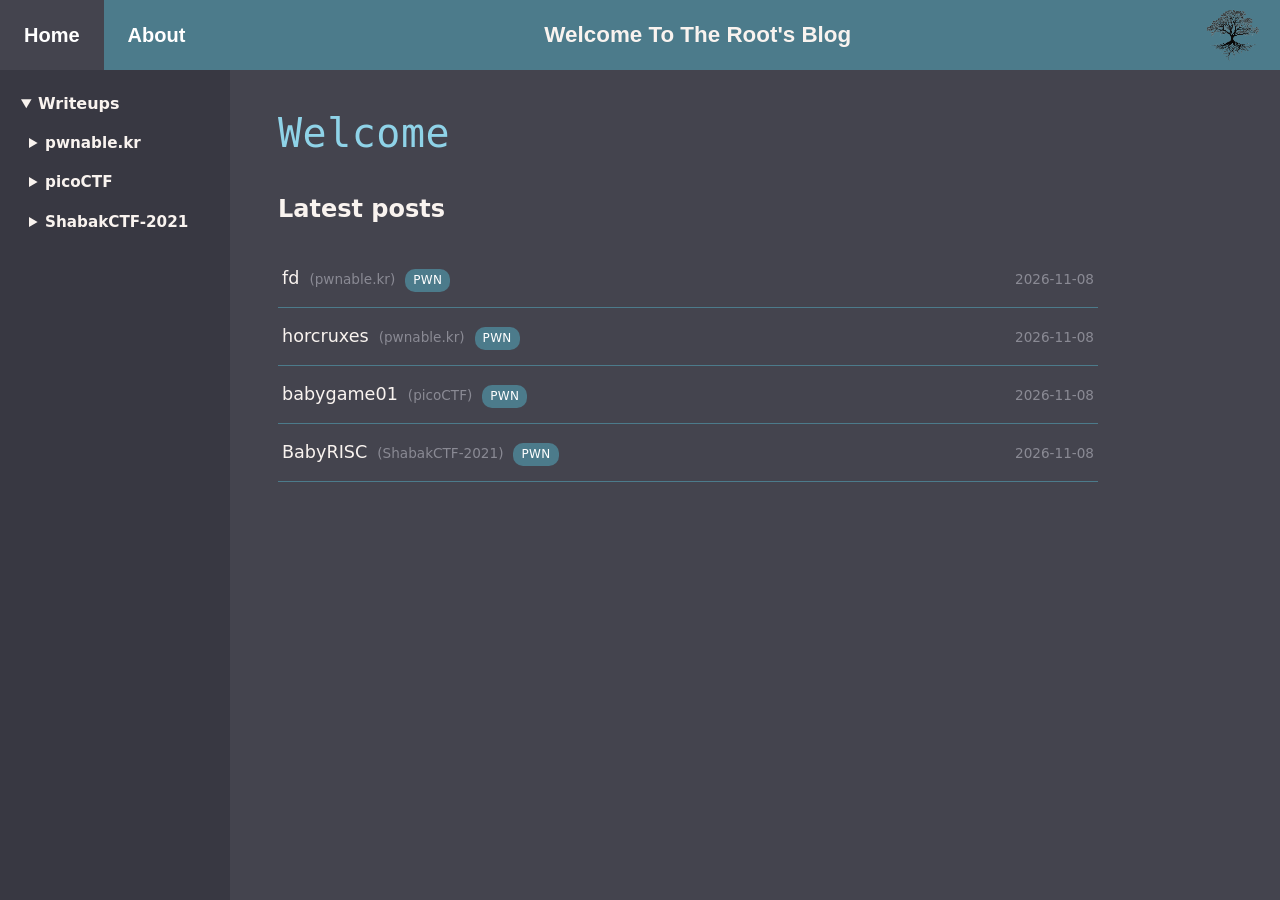
<file: index.html>
<!DOCTYPE html>
<html lang="en">
<head>
    <meta name="viewport" content="width=device-width, initial-scale=1.0" charset="UTF-8">
    <link rel="stylesheet" href="static/style.css">
    <title>RootBlog</title>

</head>
<body>

    <div class="top-block">
        <h1 class="Welcome">Welcome To The Root's Blog</h1>
        <a href="index.html"><button class="Home active">Home</button></a>
        <a href="about.html"><button class="About">About</button></a>
        <img class="RootLogo" src="static/images/root_logo.png">
    </div>
    <div class="sidebar">
    <details open>
        <summary>Writeups</summary>
        <details class="sub">
            <summary>pwnable.kr</summary>
            <ul>
                <li><a href="writeup/fd.html">fd</a></li>
                <li><a href="writeup/horcruxes.html">horcruxes</a></li>
            </ul>
        </details>
        <details class="sub">
            <summary>picoCTF</summary>
            <ul>
                <li><a href="writeup/babygame01.html">babygame01</a></li>
            </ul>
        </details>
        <details class="sub">
            <summary>ShabakCTF-2021</summary>
            <ul>
                <li><a href="writeup/babyrisc.html">BabyRISC</a></li>
            </ul>
        </details>
    </details>
</div>
    <div class="main-content">
<h2 class="hero-welcome">Welcome<span class="dots"></span></h2>
<h2 style="color:#F9F3EF;">Latest posts</h2>
<ul class="post-list">
            <li><a href="writeup/fd.html"><span class="post-title">fd</span> <span class="post-group">(pwnable.kr)</span> <span class="post-tag">pwn</span> <span class="post-date">2026-11-08</span></a></li>
            <li><a href="writeup/horcruxes.html"><span class="post-title">horcruxes</span> <span class="post-group">(pwnable.kr)</span> <span class="post-tag">pwn</span> <span class="post-date">2026-11-08</span></a></li>
            <li><a href="writeup/babygame01.html"><span class="post-title">babygame01</span> <span class="post-group">(picoCTF)</span> <span class="post-tag">pwn</span> <span class="post-date">2026-11-08</span></a></li>
            <li><a href="writeup/babyrisc.html"><span class="post-title">BabyRISC</span> <span class="post-group">(ShabakCTF-2021)</span> <span class="post-tag">pwn</span> <span class="post-date">2026-11-08</span></a></li>
</ul>
</div>
</body>
</html>
</file>
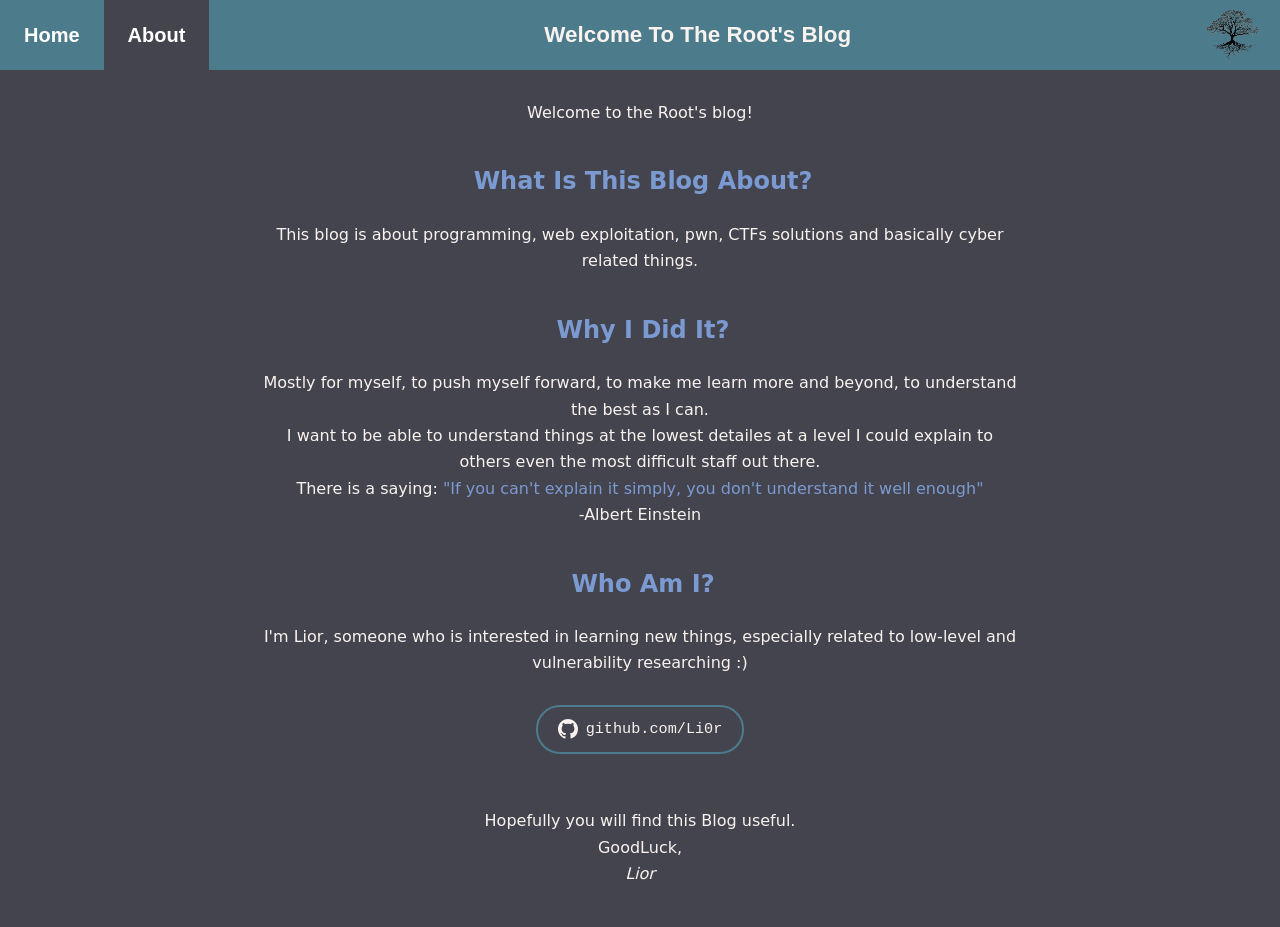
<file: about.html>
<!DOCTYPE html>
<html lang="en">
<head>
    <meta name="viewport" content="width=device-width, initial-scale=1.0" charset="UTF-8">
    <link rel="stylesheet" href="static/style.css">
    <title>RootBlog</title>
</head>
<body>

<div class="top-block">
    <h1 class="Welcome">Welcome To The Root's Blog</h1>
    <a href="index.html"><button class="Home">Home</button></a>
    <a href="about.html"><button class="About active">About</button></a>
    <img class="RootLogo" src="static/images/root_logo.png">
</div>

<div class="about-frame">
    <p>Welcome to the Root's blog!</p>

    <h2><span class="about-prefix"></span> What Is This Blog About?</h2>
    <p>This blog is about programming, web exploitation, pwn, CTFs solutions and basically cyber related things.</p>

    <h2><span class="about-prefix"></span> Why I Did It?</h2>
    <p>
        Mostly for myself, to push myself forward, to make me learn more and beyond, to understand the best as I can.<br>
        I want to be able to understand things at the lowest detailes at a level I could explain to others even the most difficult staff out there.
        <br>
        There is a saying: <span style="color:#7B9AD1;">"If you can't explain it simply, you don't understand it well enough"</span><br>
        -Albert Einstein
        <br>
    </p>

    <h2><span class="about-prefix"></span> Who Am I?</h2>
    <p>I'm Lior, someone who is interested in learning new things, especially related to low-level and vulnerability researching :)</p>

    <div class="github-badge">
        <a href="https://github.com/Li0r" target="_blank" rel="noopener noreferrer">
            <svg viewBox="0 0 16 16" width="20" height="20" fill="currentColor" aria-hidden="true">
                <path d="M8 0C3.58 0 0 3.58 0 8c0 3.54 2.29 6.53 5.47 7.59.4.07.55-.17.55-.38
                         0-.19-.01-.82-.01-1.49-2.01.37-2.53-.49-2.69-.94-.09-.23-.48-.94-.82-1.13
                         -.28-.15-.68-.52-.01-.53.63-.01 1.08.58 1.23.82.72 1.21 1.87.87 2.33.66
                         .07-.52.28-.87.51-1.07-1.78-.2-3.64-.89-3.64-3.95 0-.87.31-1.59.82-2.15
                         -.08-.2-.36-1.02.08-2.12 0 0 .67-.21 2.2.82.64-.18 1.32-.27 2-.27.68 0
                         1.36.09 2 .27 1.53-1.04 2.2-.82 2.2-.82.44 1.1.16 1.92.08 2.12.51.56.82
                         1.27.82 2.15 0 3.07-1.87 3.75-3.65 3.95.29.25.54.73.54 1.48 0 1.07-.01
                         1.93-.01 2.2 0 .21.15.46.55.38A8.01 8.01 0 0 0 16 8c0-4.42-3.58-8-8-8z"/>
            </svg>
            <span>github.com/Li0r</span>
        </a>
    </div>

    <p>
        <br>Hopefully you will find this Blog useful.<br>
        GoodLuck,<br>
        <em>Lior</em>
    </p>
</div>

</body>
</html>
</file>
<file: static/style.css>
:root{
  --bg:#44444E; --bar:#4C7B8B; --side:#383842;
  --text:#F9F3EF; --link:#8FD3E8; --accent:#7B9AD1; --green:#00FF7F;
}
*{box-sizing:border-box}
body{margin:0;background:var(--bg);color:var(--text);
     font-family:system-ui,"Segoe UI",Arial,sans-serif;line-height:1.65}
a{color:var(--link)}

/* top bar: flexbox instead of absolute positioning */
.top-block{position:fixed;top:0;left:0;right:0;height:70px;background:var(--bar);
           display:flex;align-items:center;z-index:10}
.top-block a{order:1;display:block;height:70px}
.top-block button{height:70px;padding:0 24px;font:600 20px Arial,sans-serif;color:#fff;
           background:var(--bar);border:0;border-radius:0;cursor:pointer;transition:.3s}
.top-block button:hover{background:#fff;color:var(--bar)}
.top-block button.active{background:var(--bg)}
.Welcome{order:2;flex:1;text-align:center;margin:0;font:700 1.4rem Arial,sans-serif;color:var(--text)}
.RootLogo{order:3;height:60px;width:auto;margin:0 10px;border-radius:8px}
.post-meta{color:#8a8a94;font-size:0.9rem;margin:-8px 0 16px 0}
/* sidebar */
.sidebar{position:fixed;top:70px;bottom:0;left:0;width:230px;padding:16px;
         background:var(--side);color:var(--text);overflow-y:auto}
.sidebar summary{cursor:pointer;font-weight:bold;padding:5px}
.sidebar ul{list-style:none;margin:0;padding-left:15px}
.sidebar li a{display:block;padding:4px 0;color:var(--text);text-decoration:none}
.sidebar li a:hover{color:var(--link)}
.about-frame h2{color:#7B9AD1;font-weight:600;margin-top:36px}
.about-prefix{font-family:monospace;color:#565660;margin-right:6px}

.github-badge{display:flex;justify-content:center;margin:28px 0}
.github-badge a{display:inline-flex;align-items:center;gap:8px;
    padding:10px 20px;border-radius:24px;
    border:2px solid var(--bar);background:transparent;
    color:var(--text);text-decoration:none;font-family:monospace;
    font-size:0.95rem;transition:0.3s}
.github-badge a:hover{background:var(--bar);color:#fff}
/* content */
.main-content{margin-left:230px;padding:100px 48px 60px;color:var(--text)}
.main-content>*{max-width:820px}
.main-content.hero{font:32px monospace;color:var(--green)}
.main-content h2{margin-top:0}

/* code */
.code-block,.terminal-block{max-width:1000px;border:2px solid var(--bar);border-radius:8px;
  padding:14px 16px;margin:16px 0;font:14px/1.5 "JetBrains Mono",Consolas,monospace;
  overflow-x:auto;white-space:pre-wrap}
.code-block{background:#1E1E1E;color:var(--text)}
.terminal-block{background:#0D0D0D;color:var(--green)}
pre{margin:0;font:inherit}
p code,li code{background:#2a2a2a;color:#8BE38B;padding:2px 5px;border-radius:4px;font-family:monospace}

/* about page + home animation */
.about-frame{max-width:800px;margin:100px auto 40px;padding:0 20px;text-align:center}
.dots::after{content:"";display:inline-block;width:1em;text-align:left;
             animation:dots 5s steps(3,end) infinite}
@keyframes dots{0%{content:""}16%{content:"."}32%{content:".."}48%{content:"..."}
                64%{content:".."}80%{content:"."}100%{content:""}}

/* phones */
@media (max-width:700px){
  .sidebar{display:none}
  .main-content{margin-left:0;padding:90px 16px 40px}
  .Welcome{font-size:1rem}
  .top-block button{padding:0 14px;font-size:16px}
}

/* sidebar groups */
.sidebar details.sub{margin:4px 0 4px 8px}
.sidebar details.sub summary{font-weight:600;font-size:.95rem}
.sidebar a.current{color:var(--link);font-weight:700}

/* post list (home page) */
.hero-welcome{font-family:monospace;color:#8FD3E8;font-size:40px;margin:0 0 24px 0;
               font-weight:normal;letter-spacing:0.5px}
.post-list{list-style:none;margin:0;padding:0;max-width:820px}
.post-list li{border-bottom:1px solid var(--bar);padding:14px 4px}
.post-list a{display:flex;flex-wrap:wrap;align-items:baseline;gap:10px;
              text-decoration:none;color:var(--text);font-size:1.1rem}
.post-list a:hover{color:var(--link)}
.post-list .post-date{color:#8a8a94;font-size:0.85rem;order:3;width:100%}
.post-list .post-tag{font-size:0.75rem;text-transform:uppercase;letter-spacing:.03em;
                       background:var(--bar);color:#fff;padding:2px 8px;border-radius:10px}
.post-list .post-group{color:#8a8a94;font-size:0.85rem}
@media (min-width:500px){
  .post-list .post-date{order:0;width:auto;margin-left:auto}
}
</file>
